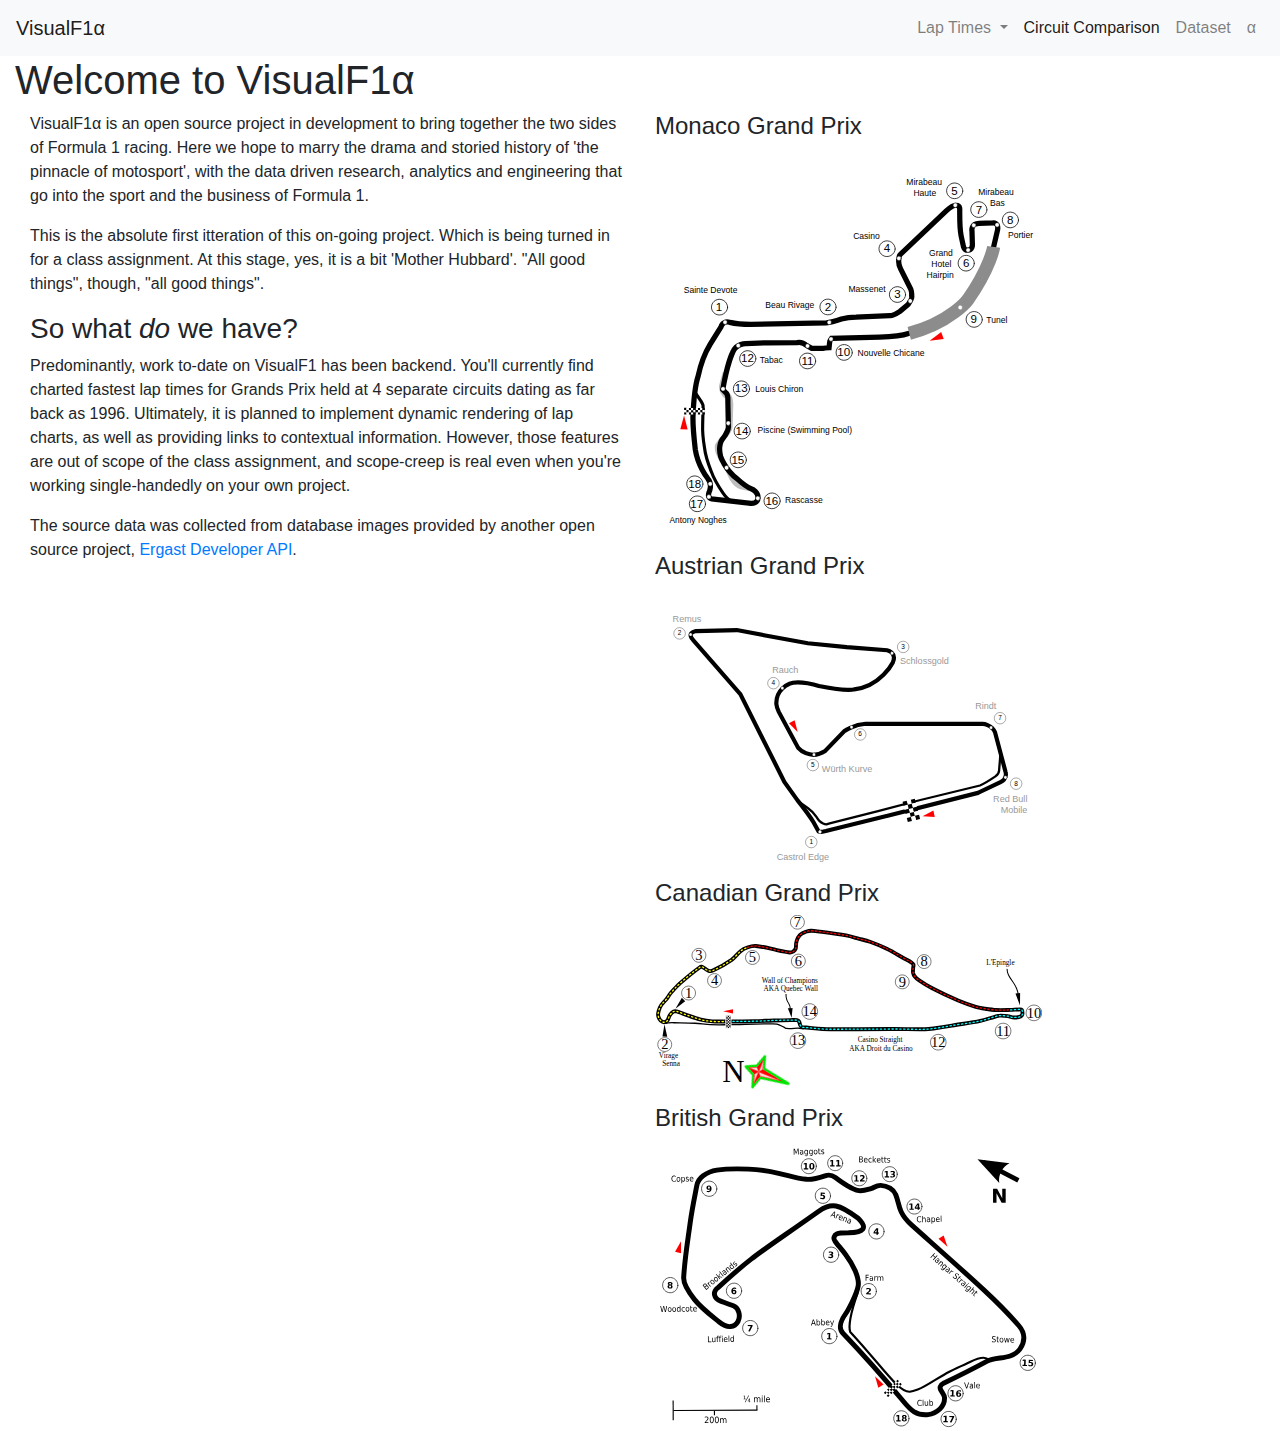
<file: index.html>
<!DOCTYPE html>
<html lang="en-us">
<head>
  <meta charset="UTF-8">
  <title>VisualF1α</title>
  <link rel="stylesheet" href="https://stackpath.bootstrapcdn.com/bootstrap/4.3.1/css/bootstrap.min.css" integrity="sha384-ggOyR0iXCbMQv3Xipma34MD+dH/1fQ784/j6cY/iJTQUOhcWr7x9JvoRxT2MZw1T" crossorigin="anonymous">
  <script src="https://code.jquery.com/jquery-3.3.1.slim.min.js" integrity="sha384-q8i/X+965DzO0rT7abK41JStQIAqVgRVzpbzo5smXKp4YfRvH+8abtTE1Pi6jizo" crossorigin="anonymous"></script>
  <script src="https://cdnjs.cloudflare.com/ajax/libs/popper.js/1.14.7/umd/popper.min.js" integrity="sha384-UO2eT0CpHqdSJQ6hJty5KVphtPhzWj9WO1clHTMGa3JDZwrnQq4sF86dIHNDz0W1" crossorigin="anonymous"></script>
  <script src="https://stackpath.bootstrapcdn.com/bootstrap/4.3.1/js/bootstrap.min.js" integrity="sha384-JjSmVgyd0p3pXB1rRibZUAYoIIy6OrQ6VrjIEaFf/nJGzIxFDsf4x0xIM+B07jRM" crossorigin="anonymous"></script>

  <link rel="stylesheet" href="style.css">
</head>

<body>
  <nav class="navbar navbar-expand-md navbar-light bg-light">
    <a class="navbar-brand" href="/visualformulaone/">VisualF1α</a>
    <button class="navbar-toggler" type="button" data-toggle="collapse" data-target="#navbarSupportedContent" aria-controls="navbarSupportedContent" aria-expanded="false" aria-label="Toggle navigation">
      <span class="navbar-toggler-icon"></span>
    </button>

    <div class="collapse navbar-collapse" id="navbarSupportedContent">
      <ul class="navbar-nav ml-auto">
        <li class="nav-item dropdown">
          <a class="nav-link dropdown-toggle" href="#" id="navbarDropdown" role="button" data-toggle="dropdown" aria-haspopup="true" aria-expanded="false">
            Lap Times
          </a>
          <div class="dropdown-menu" aria-labelledby="navbarDropdown">
              <a class="dropdown-item" href="/visualformulaone/lapcharts/monaco.html">Monaco GP</a>
              <a class="dropdown-item" href="/visualformulaone/lapcharts/villeneuve.html">Canadian GP</a>
              <a class="dropdown-item" href="/visualformulaone/lapcharts/red_bull_ring.html">Austrian GP</a>
              <a class="dropdown-item" href="/visualformulaone/lapcharts/silverstone.html">British GP</a>
          </div>
          <li class="nav-item active">  
            <a class="nav-link" href="/visualformulaone/lapcharts/comparison.html">Circuit Comparison</a>
          </li>
          <li class="nav-item active"></li>
            <a class="nav-link" href="/visualformulaone/data/data.html">Dataset</a>
          </li>
          <li>
              <a class="nav-link" href="/">α</a>
          </li>

      </ul>
    </div>
  </nav>
  <div class="container-fluid">
    <div class="row">
      <div class="col-md-5">
        <h1>Welcome to VisualF1α</h1>
      </div>
    </div>
  <div class="container-fluid">
      <div class="row">
        <div class="col-md-6">
          <p>VisualF1α is an open source project in development to bring together the two sides of Formula 1 racing. 
            Here we hope to marry the drama and storied history of 'the pinnacle of motosport', with
            the data driven research, analytics and engineering that go into the sport and the business of Formula 1.
            <p>
            This is the absolute first itteration of this on-going project. Which is being turned in for a class assignment. At this stage,
            yes, it is a bit 'Mother Hubbard'. "All good things", though, "all good things".
          </p>
          <h3>So what <i>do</i> we have?</h3>
          <p>Predominantly, work to-date on VisualF1 has been backend. You'll currently find charted fastest lap times for Grands Prix held
            at 4 separate circuits dating as far back as 1996. Ultimately, it is planned to implement dynamic rendering of
            lap charts, as well as providing links to contextual information. However, those features are out of scope of the class assignment,
            and scope-creep is real even when you're working single-handedly on your own project.
            <p>
            The source data was collected from database images provided by another open source project, <a href="http://ergast.com/mrd/" target="_blank" >Ergast Developer API</a>.
             </p>

        </div>
        <div class="col-md-4">
          <h4>Monaco Grand Prix</h4>
          <a href="lapcharts/monaco.html">
              <img src='resources/Circuit_Monaco.svg' alt="Monaco Grand Prix" class='img-fluid'>
            </a>
            <br>
          <h4>Austrian Grand Prix</h4>
          <a href="lapcharts/red_bull_ring.html">
              <img src='resources/Circuit_Red_Bull_Ring.svg' alt="Austrian Grand Prix" class='img-fluid'>
            </a>
            <br>
          <h4>Canadian Grand Prix</h4>
          <a href="lapcharts/villeneuve.html">
              <img src='resources/Circuit_Gilles_Villeneuve.svg' alt="Canadian Grand Prix" class='img-fluid'>
            </a>
            <br>
          <h4>British Grand Prix</h4>
          <a href="lapcharts/silverstone.html">
            <img src='resources/Circuit_Silverstone_2011.svg' alt="British Grand Prix" class='img-fluid'>
          </a>
        </div>


      </div>



  </div>

</body>

</html>
</file>
<file: style.css>
.navbar-brand span {
    font-size:initial;
 }
</file>
